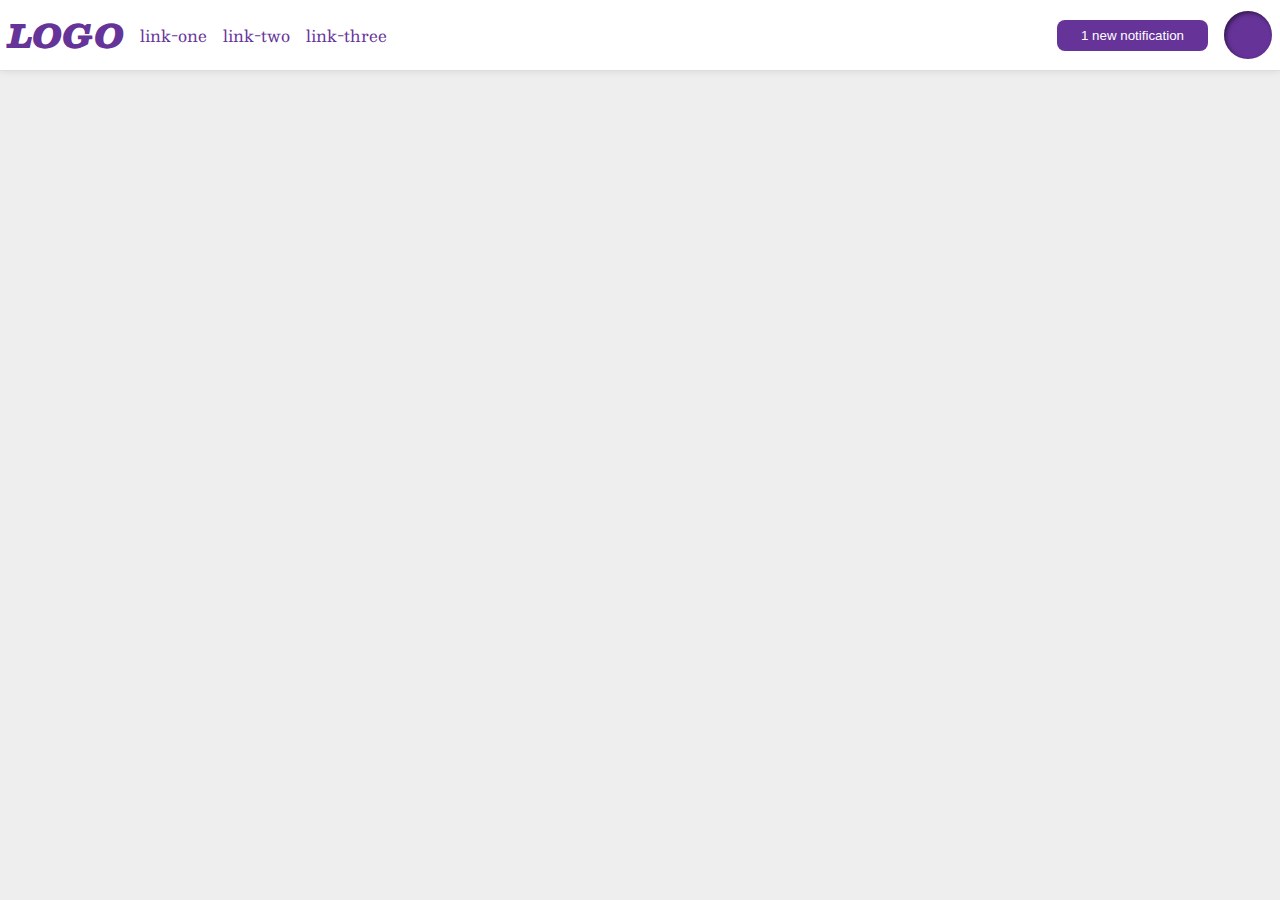
<file: flex/03-flex-header-2/index.html>
<!DOCTYPE html>
<html lang="en">
  <head>
    <meta charset="UTF-8">
    <meta http-equiv="X-UA-Compatible" content="IE=edge">
    <meta name="viewport" content="width=device-width, initial-scale=1.0">
    <title>Flex Header 2</title>
    <link rel="stylesheet" href="style.css">
  </head>
  <body>
    <div class="header">
      <div class="right">
        <div class="logo">
          LOGO
        </div>
        <ul class="links">
          <li><a href="https://google.com">link-one</a></li>
          <li><a href="https://google.com">link-two</a></li>
          <li><a href="https://google.com">link-three</a></li>
        </ul>
      </div>
      <div class="notify">
        <button class="notifications">
          1 new notification
        </button>
        <div class="profile-image"></div>
      </div>
    </div>  
  </body>
</html>
</file>
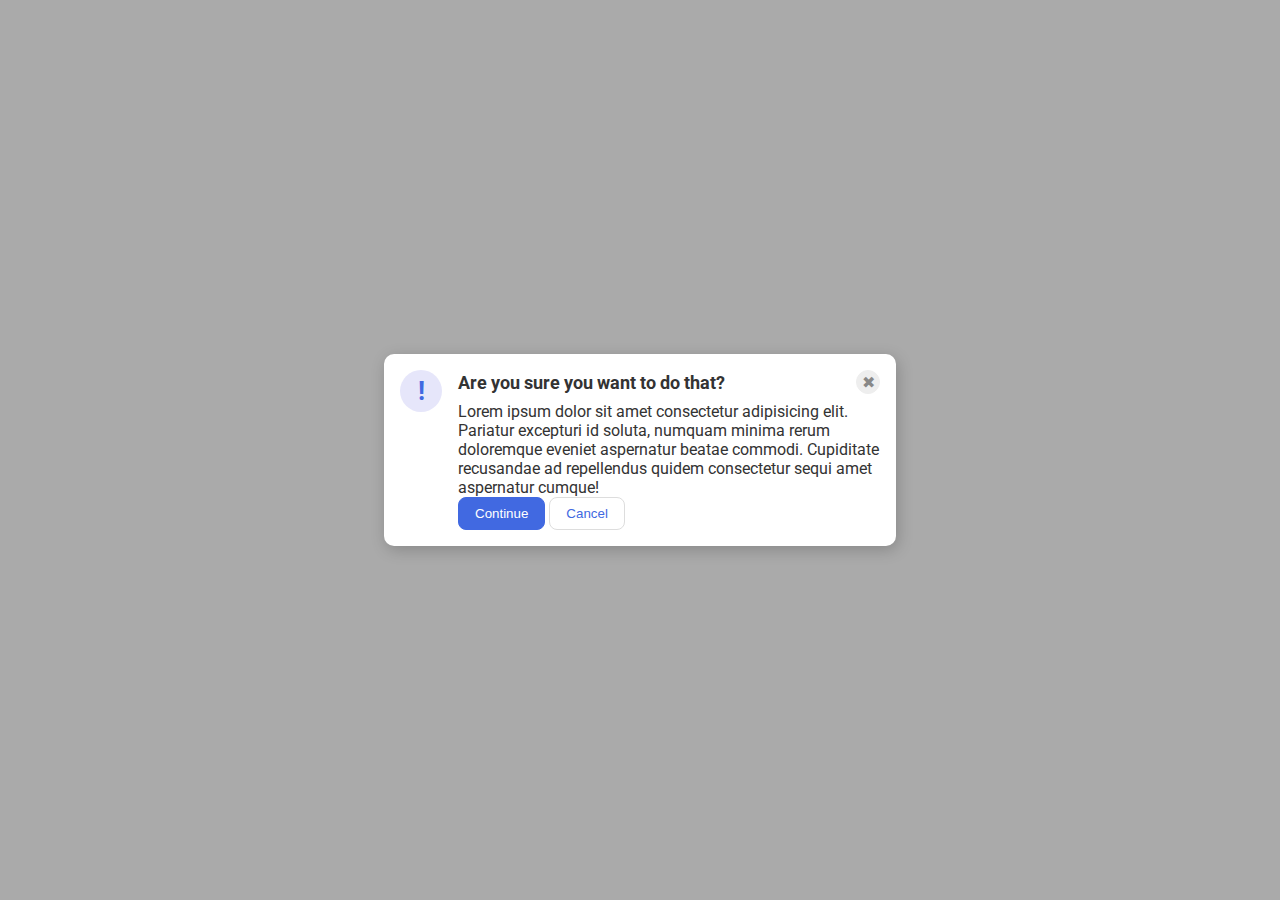
<file: flex/05-flex-modal/index.html>
<!DOCTYPE html>
<html lang="en">
  <head>
    <meta charset="UTF-8">
    <meta http-equiv="X-UA-Compatible" content="IE=edge">
    <meta name="viewport" content="width=device-width, initial-scale=1.0">
    <link rel="stylesheet" href="style.css">
    <title>Modal</title>
  </head>
  <body>
    
    <div class="modal">
      <div class="icon">!</div>
      <div class="container">
        <div class="header">Are you sure you want to do that?
        <button class="close-button">✖</button>
        </div>
        <div class="text">Lorem ipsum dolor sit amet consectetur adipisicing elit. Pariatur excepturi id soluta, numquam minima rerum doloremque eveniet aspernatur beatae commodi. Cupiditate recusandae ad repellendus quidem consectetur sequi amet aspernatur cumque!</div>
        <button class="continue">Continue</button>
        <button class="cancel">Cancel</button>
      </div>
    </div>
  
  
  </body>
</html>
</file>
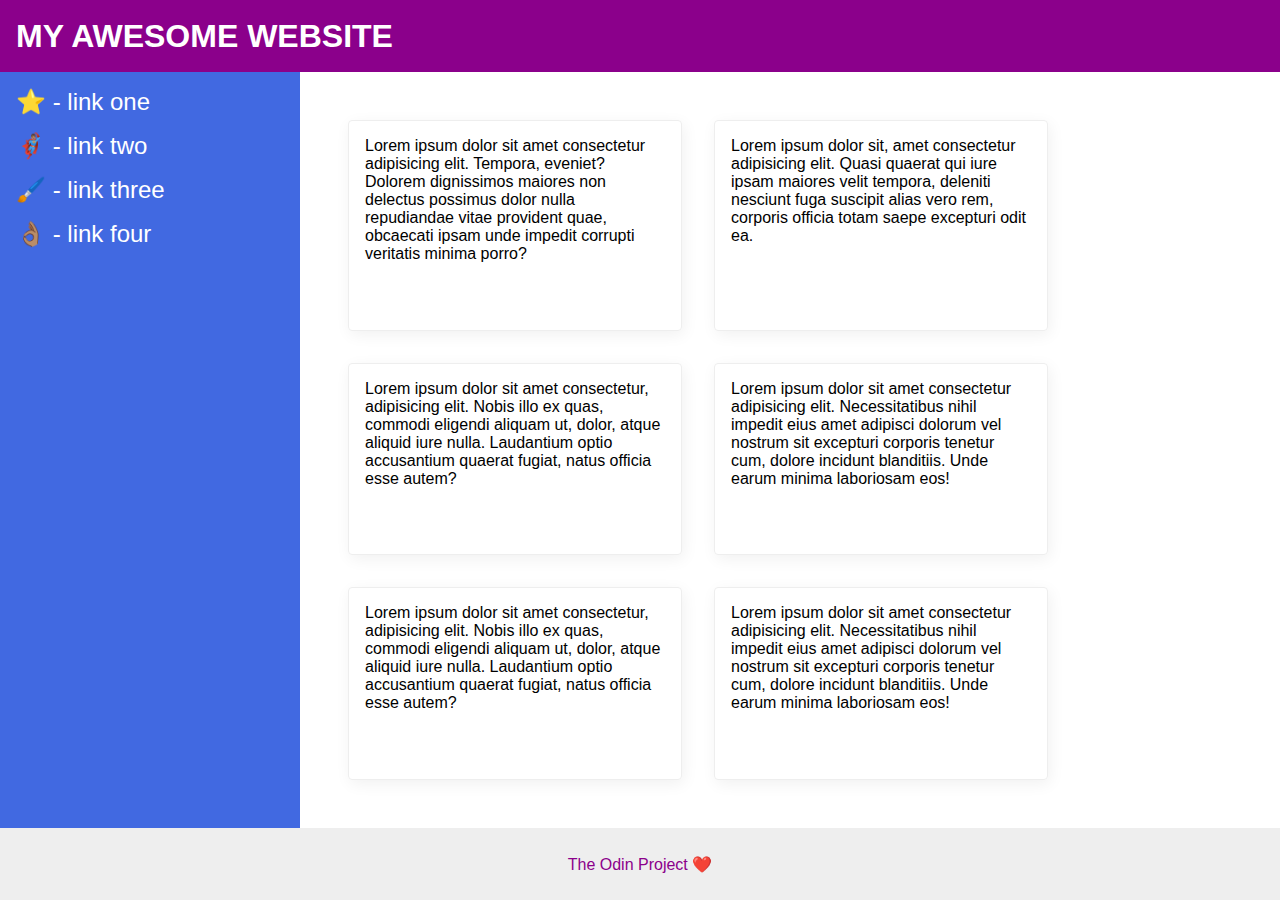
<file: flex/07-flex-layout-2/index.html>
<!DOCTYPE html>
<html lang="en">
  <head>
    <meta charset="UTF-8">
    <meta http-equiv="X-UA-Compatible" content="IE=edge">
    <meta name="viewport" content="width=device-width, initial-scale=1.0">
    <title>The Holy Grail</title>
    <link rel="stylesheet" href="style.css">
  </head>
  <body>
    
    <div class="header">
      MY AWESOME WEBSITE
    </div>
    
    <div class="main">
      <div class="sidebar">
        <ul>
          <li><a href="#">⭐ - link one</a></li>
          <li><a href="#">🦸🏽‍♂️ - link two</a></li>
          <li><a href="#">🖌️ - link three</a></li>
          <li><a href="#">👌🏽 - link four</a></li>
        </ul>
      </div>
      <div class="container">  
        <div class="card">Lorem ipsum dolor sit amet consectetur adipisicing elit. Tempora, eveniet? Dolorem dignissimos maiores non delectus possimus dolor nulla repudiandae vitae provident quae, obcaecati ipsam unde impedit corrupti veritatis minima porro?</div>
        <div class="card">Lorem ipsum dolor sit, amet consectetur adipisicing elit. Quasi quaerat qui iure ipsam maiores velit tempora, deleniti nesciunt fuga suscipit alias vero rem, corporis officia totam saepe excepturi odit ea.</div>
        <div class="card">Lorem ipsum dolor sit amet consectetur, adipisicing elit. Nobis illo ex quas, commodi eligendi aliquam ut, dolor, atque aliquid iure nulla. Laudantium optio accusantium quaerat fugiat, natus officia esse autem?</div>
        <div class="card">Lorem ipsum dolor sit amet consectetur adipisicing elit. Necessitatibus nihil impedit eius amet adipisci dolorum vel nostrum sit excepturi corporis tenetur cum, dolore incidunt blanditiis. Unde earum minima laboriosam eos!</div>
        <div class="card">Lorem ipsum dolor sit amet consectetur, adipisicing elit. Nobis illo ex quas, commodi eligendi aliquam ut, dolor, atque aliquid iure nulla. Laudantium optio accusantium quaerat fugiat, natus officia esse autem?</div>
        <div class="card">Lorem ipsum dolor sit amet consectetur adipisicing elit. Necessitatibus nihil impedit eius amet adipisci dolorum vel nostrum sit excepturi corporis tenetur cum, dolore incidunt blanditiis. Unde earum minima laboriosam eos!</div>
      </div>
    </div>
    
    <div class="footer">
      The Odin Project ❤️
    </div>
  </body>
</html>
</file>
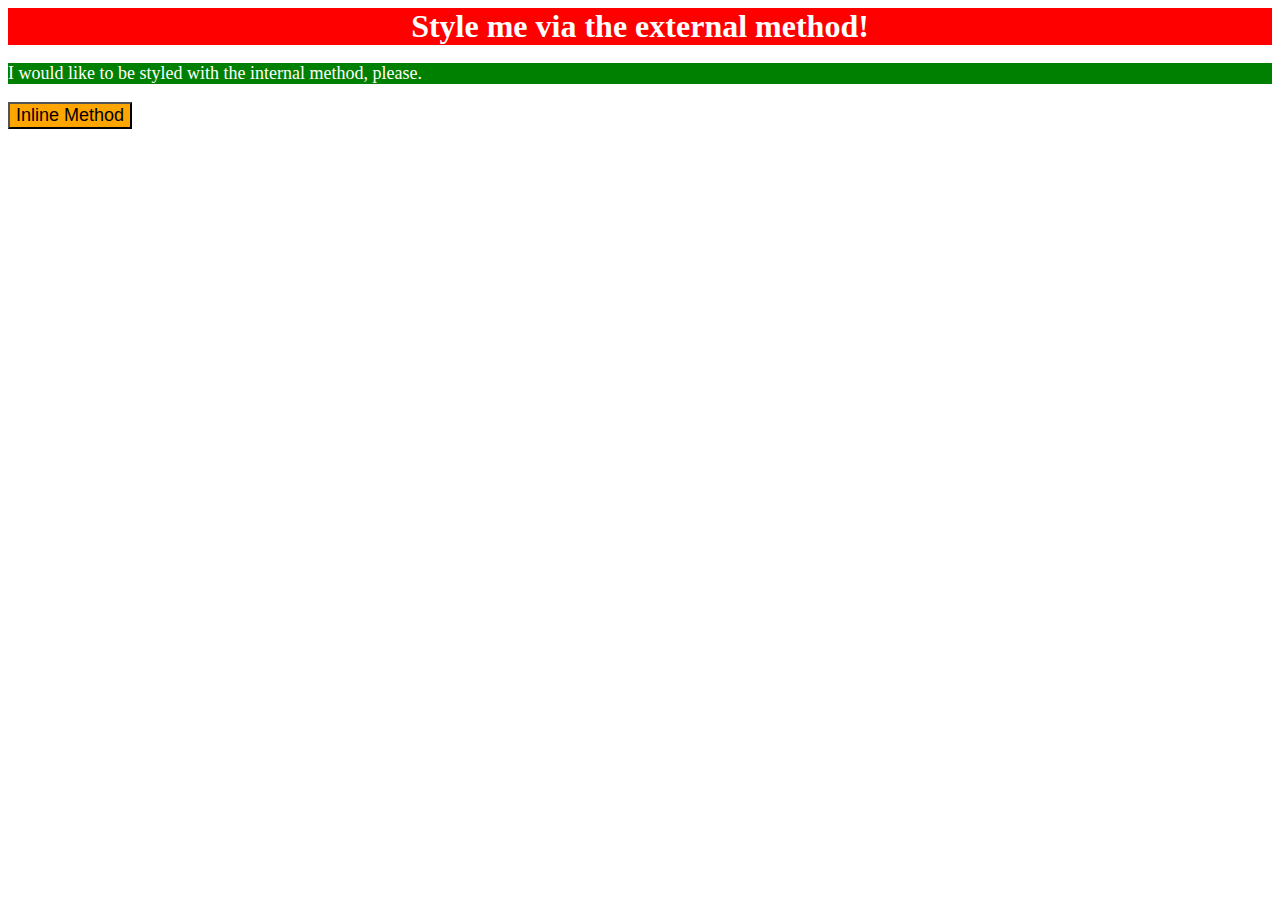
<file: foundations/01-css-methods/index.html>
<!DOCTYPE html>
<html lang="en">
  <head>
    <meta charset="UTF-8">
    <meta http-equiv="X-UA-Compatible" content="IE=edge">
    <meta name="viewport" content="width=device-width, initial-scale=1.0">
    <title>Methods for Adding CSS</title>
    <link rel="stylesheet" href="styles.css"> <!--linking the css file to html with relationship attribute with specifies the relationship between the 2 files-->
    <!--the below section is for the internal css it's placed in the head section with <style> (a green background, white text, and a font size of 18px)-->
    <style>
    p {
      color: white;
      background-color: green;
      font-size: 18px;
    }
    </style>
  </head>
  <body>
    <div>Style me via the external method!</div> <!--external style that used .css file to style the text-->
    <p>I would like to be styled with the internal method, please.</p> <!--using <style> above this will be used for this line-->
    <button style="background-color: orange; font-size: 18px;">Inline Method</button> <!--an orange background and a font size of 18px, the style needs to be added in the first tag-->
  </body>
</html>
</file>
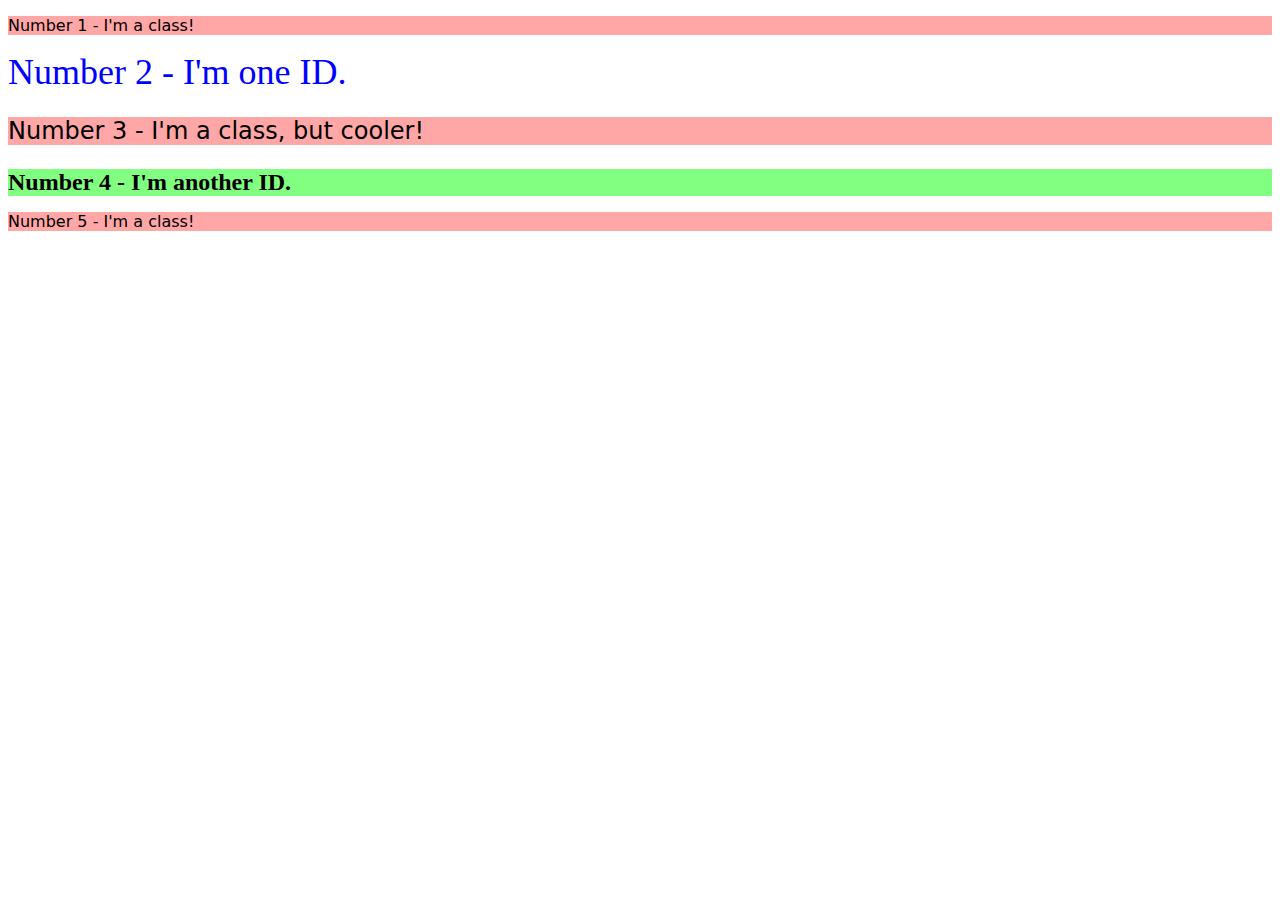
<file: foundations/02-class-id-selectors/index.html>
<!DOCTYPE html>
<html lang="en">
  <head>
    <meta charset="UTF-8">
    <meta http-equiv="X-UA-Compatible" content="IE=edge">
    <meta name="viewport" content="width=device-width, initial-scale=1.0">
    <title>Class and ID Selectors</title>
    <link rel="stylesheet" href="style.css">
  </head>
  <body>
    <p class="odd">Number 1 - I'm a class!</p> <!--uses the odd class from .css file-->
    <div id="second">Number 2 - I'm one ID.</div> <!--added an ID from the .css file it will only effect any tags with this ID-->
    <p class="odd third">Number 3 - I'm a class, but cooler!</p> <!--if adding multiple classes, separate by white space-->
    <div id="fourth">Number 4 - I'm another ID.</div> <!--another ID-->
    <p class="odd">Number 5 - I'm a class!</p> <!--uses the odd class from .css file-->
  </body>
</html>
</file>
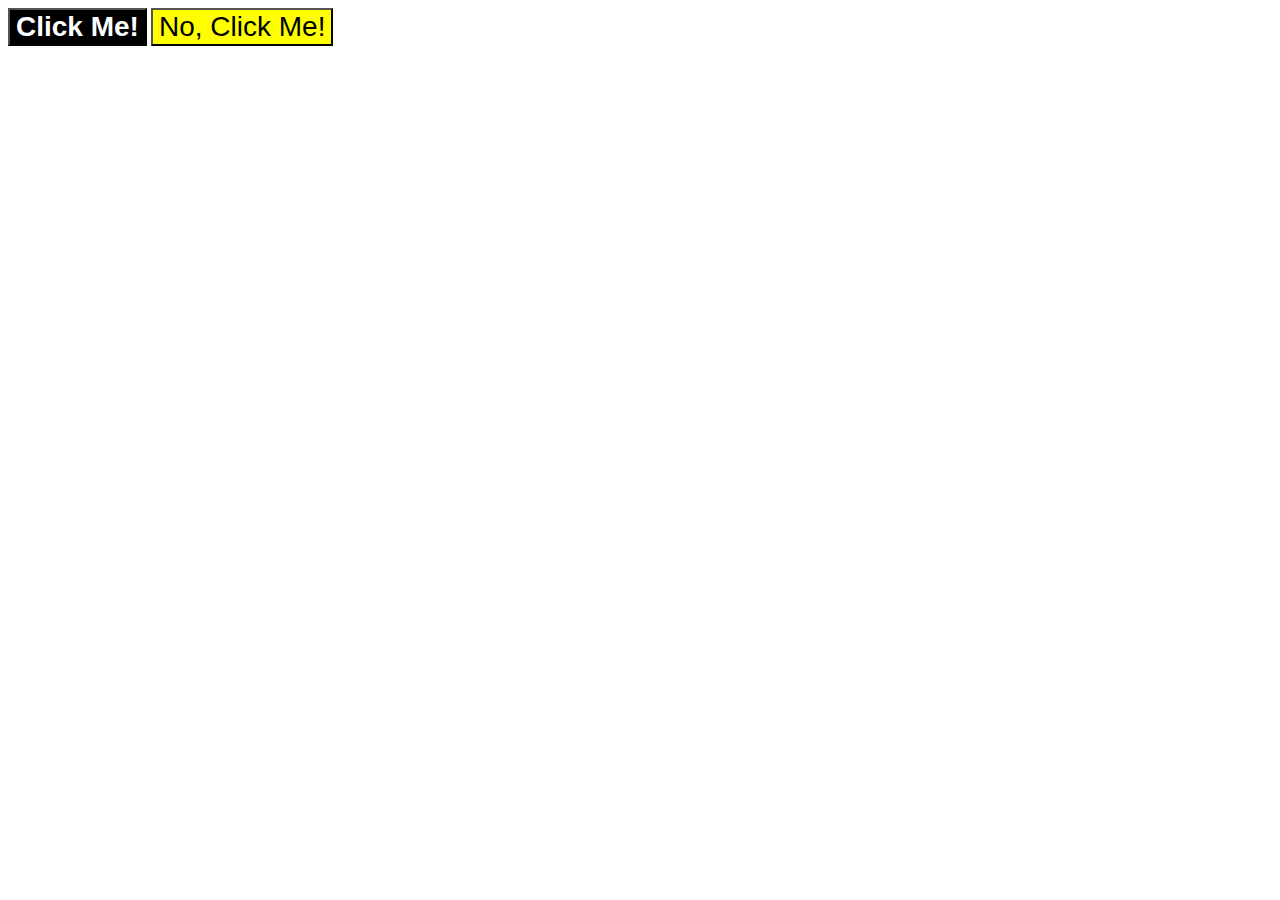
<file: foundations/03-grouping-selectors/index.html>
<!DOCTYPE html>
<html lang="en">
  <head>
    <meta charset="UTF-8">
    <meta http-equiv="X-UA-Compatible" content="IE=edge">
    <meta name="viewport" content="width=device-width, initial-scale=1.0">
    <title>Grouping Selectors</title>
    <link rel="stylesheet" href="style.css">
  </head>
  <body>
    <button class="black">Click Me!</button>
    <button class="yellow">No, Click Me!</button>
  </body>
</html>
</file>
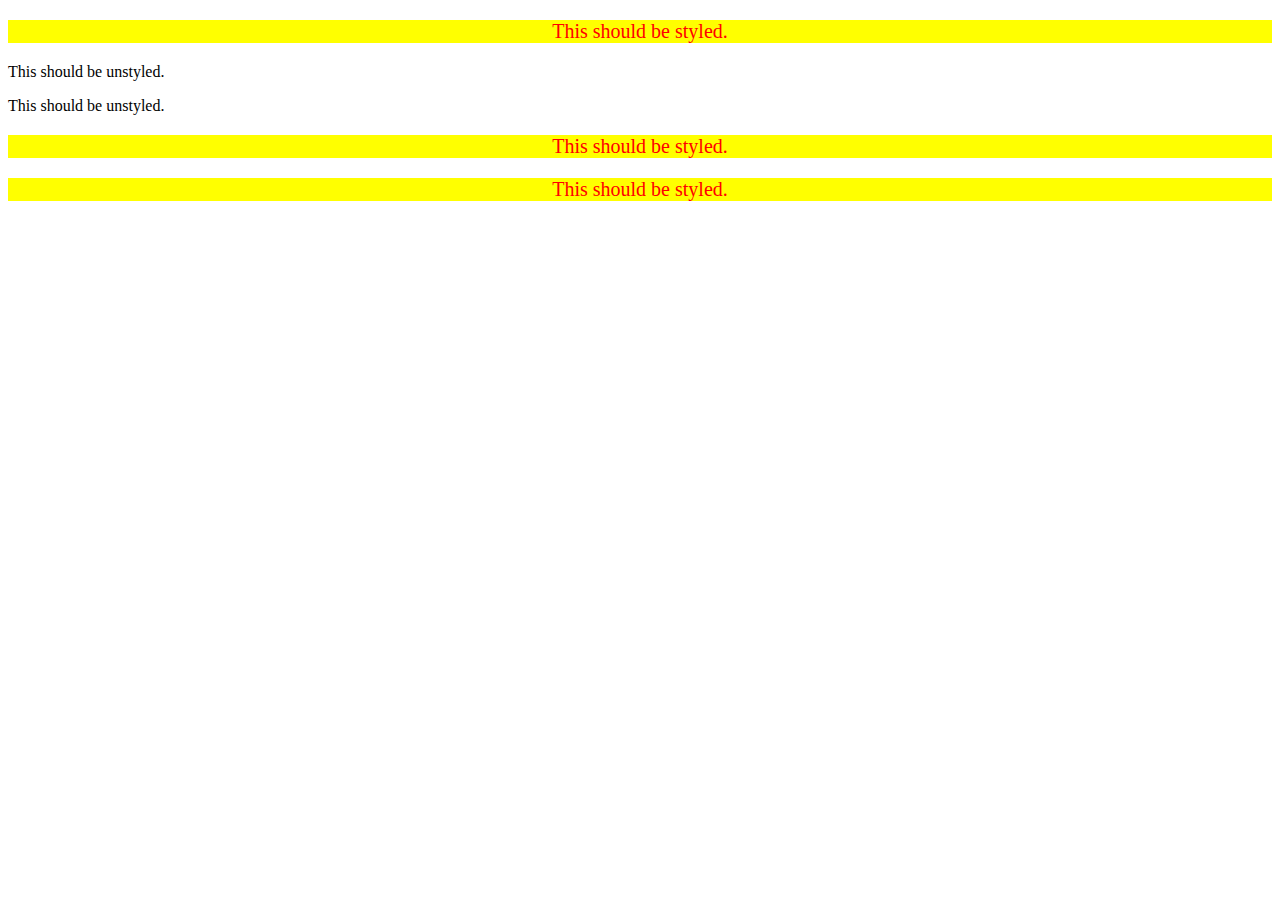
<file: foundations/05-descendant-combinator/index.html>
<!DOCTYPE html>
<html lang="en">
  <head>
    <meta charset="UTF-8">
    <meta http-equiv="X-UA-Compatible" content="IE=edge">
    <meta name="viewport" content="width=device-width, initial-scale=1.0">
    <title>Descendant Combinator</title>
    <link rel="stylesheet" href="style.css">
  </head>
  <body>
    <!--within the div, anything that is nested from the div class with be effected the class in this example line 13 is effected -->
    <div class="container">
      <p class="text">This should be styled.</p>
    </div>
    <!--the below is not effected as not part of the class-->
    <p class="text">This should be unstyled.</p>
    <p class="text">This should be unstyled.</p>
    <!--this is effected due to having the same class "container"-->
    <div class="container">
      <p class="text">This should be styled.</p>
      <p class="text">This should be styled.</p>
    </div>
  </body>
</html>
</file>
<file: flex/03-flex-header-2/style.css>
/* this is some magical font-importing.  
you'll learn about it later. */
@import url('https://fonts.googleapis.com/css2?family=Besley:ital,wght@0,400;1,900&display=swap');

body {
  margin: 0;
  background: #eee;
  font-family: Besley, serif;
}

.header {
  background: white;
  border-bottom: 1px solid #ddd;
  box-shadow: 0 0 8px rgba(0,0,0,.1);
  display: flex;
  justify-content: space-between;
  padding: 8px;
}

.right, .notify {
  display: flex;
  align-items: center;
  gap: 16px;
}

.profile-image {
  background: rebeccapurple;
  box-shadow: inset 2px 2px 4px rgba(0,0,0,.5);
  border-radius: 50%;
  width: 48px;
  height: 48px;
}

.logo {
  color: rebeccapurple;
  font-size: 32px;
  font-weight: 900;
  font-style: italic;
}

button {
  border: none;
  border-radius: 8px;
  background: rebeccapurple;
  color: white;
  padding: 8px 24px;
}

a {
  /* this removes the line under our links */
  text-decoration: none;
  color: rebeccapurple;
}

ul {
  list-style-type: none;
  display: flex;
  gap: 16px;
  margin: 0px;
  padding: 0px;
}
</file>
<file: flex/05-flex-modal/style.css>
/* 
- The blue icon is aligned to the left.
- There is equal space on either side of the icon (the gaps between the icon and the edge of the card, and the icon and the text, are the same).
- There is padding around the edge of the modal.
- The header, text, and buttons are aligned with each other.
- The header is bold and a slightly larger text-size than the text.
- The close button is vertically aligned with the header, and aligned in the top-right of the card.
*/

@import url('https://fonts.googleapis.com/css2?family=Roboto:wght@400;700&display=swap');

html, body {
  height: 100%;
}

body {
  font-family: Roboto, sans-serif;
  margin: 0;
  background: #aaa;
  color: #333;
  /* I'll give you this one for free lol */
  display: flex;
  align-items: center;
  justify-content: center;
}

.modal {
  background: white;
  width: 480px;
  border-radius: 10px;
  box-shadow: 2px 4px 16px rgba(0,0,0,.2);
  display: flex;
  gap: 16px;
  padding: 16px;
}

.header {
  display: flex;
  align-items: center;
  justify-content: space-between;
  font-size: 18px;
  font-weight: 700;
  margin-bottom: 8px;
}

.icon {
  color: royalblue;
  font-size: 26px;
  font-weight: 700;
  background: lavender;
  width: 42px;
  height: 42px;
  border-radius: 50%;
  display: flex;
  align-items: center;
  justify-content: center;
  flex-shrink: 0;
}

.close-button {
  background: #eee;
  border-radius: 50%;
  color: #888;
  font-weight: 400;
  font-size: 16px;
  height: 24px;
  width: 24px;
  display: flex;
  align-items: center;
  justify-content: center;
  border: 1px solid #eee;
  padding: 0;
}

button {
  cursor: pointer;
  padding: 8px 16px;
  border-radius: 8px;
}

button.continue {
  background: royalblue;
  border: 1px solid royalblue;
  color: white;
}

button.cancel {
  background: white;
  border: 1px solid #ddd;
  color: royalblue;
}
</file>
<file: flex/07-flex-layout-2/style.css>
/* 
- The header text is size 32px and weight 900.
- The header text is vertically centered and 16px from the edge of the screen.
- The footer is pushed to the bottom of the screen (the footer may go _below_ the bottom of the screen if the content of the 'cards' section overflows and/or if your screen is shorter).
- The footer text is centered horizontally and vertically.
- The sidebar and cards take up all available space above the footer.
- The sidebar is 300px wide (and it doesn't shrink).
- The sidebar links are size 24px, are white, and do not have the underline text decoration.
- The sidebar has 16px padding.
- There is 48px padding around the 'cards' section.
- The cards are arranged horizontally, but wrap to multiple lines when they run out of room on the page.
*/


body {
  font-family: -apple-system, BlinkMacSystemFont, 'Segoe UI', Roboto, Oxygen, Ubuntu, Cantarell, 'Open Sans', 'Helvetica Neue', sans-serif;
  margin: 0;
  min-height: 100vh;
  display: flex;
  flex-direction: column;
}

.header {
  height: 72px;
  background: darkmagenta;
  color: white;
  display: flex;
  align-items: center;
  font-size: 32px;
  font-weight: 900;
  padding: 0px 16px;
}

.main{
  display: flex;
  flex: 1;
}


.footer {
  height: 72px;
  background: #eee;
  color: darkmagenta;
  display: flex;
  align-items: center;
  justify-content: center;
}

.sidebar {
  width: 300px;
  background: royalblue;
  box-sizing: border-box;
  flex-shrink: 0;
  padding: 16px;
}

a {
  color: white;
  text-decoration: none;
  font-size: 24px;
}

ul {
  list-style-type: none;
  margin: 0;
  padding: 0;
}

li {
  margin-bottom: 16px;
}


.container {
  display: flex;
  flex-wrap: wrap;
  padding: 48px;
  gap: 32px;
}


.card {
  border: 1px solid #eee;
  box-shadow: 2px 4px 16px rgba(0,0,0,.06);
  border-radius: 4px;
  padding: 16px;
  width: 300px;
}
</file>
<file: foundations/01-css-methods/styles.css>
/* a red background, white text, a font size of 32px, center aligned, and bold */
div {
    color: white; /*colour of the text */
    background-color: red; /* background colour */
    font-size: 32px; /* text size */
    text-align: center; /*text alignment */
    font-weight: 700; /* boldness of the text */
}
</file>
<file: foundations/02-class-id-selectors/style.css>
/* * **All odd numbered elements**: a light red/pink background, and a list of fonts containing `Verdana` and `DejaVu Sans` with `sans-serif` as a fallback
* **The second element**: blue text and a font size of 36px
* **The third element**: in addition to the styles for all odd numbered elements, add a font size of 24px
* **The fourth element**: a light green background, a font size of 24px, and bold
*/

/* for the p elements the below will show */
.odd {
    background-color: #ffa7a7;
    font-family: verdana,"DejaVu Sans", sans-serif;
}

#second 
    {
        color: #0000ff;
        font-size: 36px;
    }

.third {
    font-size: 24px;
}


#fourth {
    font-size: 24px;
    font-weight: 700;
    background-color: #80ff80;
}
</file>
<file: foundations/03-grouping-selectors/style.css>
/** The first element**: a black background, white text color, and a bold font weight
    The second element**: a yellow background
    Both elements**: a font size of 28px and a list of fonts containing `Helvetica` and `Times New Roman`, with `sans-serif` as a fallback  */


.black, .yellow {
    font-size: 28px;
    font-family: Helvetica, "Times New Roman", sans-serif;

}

.black {
    background-color: black;
    color: white;
    font-weight: bold;
}

.yellow {
    background-color: yellow;
}
</file>
<file: foundations/05-descendant-combinator/style.css>
/** Only the `p` elements that are descendants of the `div` element should have a yellow background, red text, a font size of 20px, and center aligned.*/
/*the class selector would be container due to being in div, p elements only as if we don't include this it will highlight all other elements that are in the container class
and lastly the text class. if there were any different classes within the div container class that would also be included. */
.container p.text {
    background-color: yellow;
    color: red;
    font-size: 20px;
    text-align: center;
}
</file>
